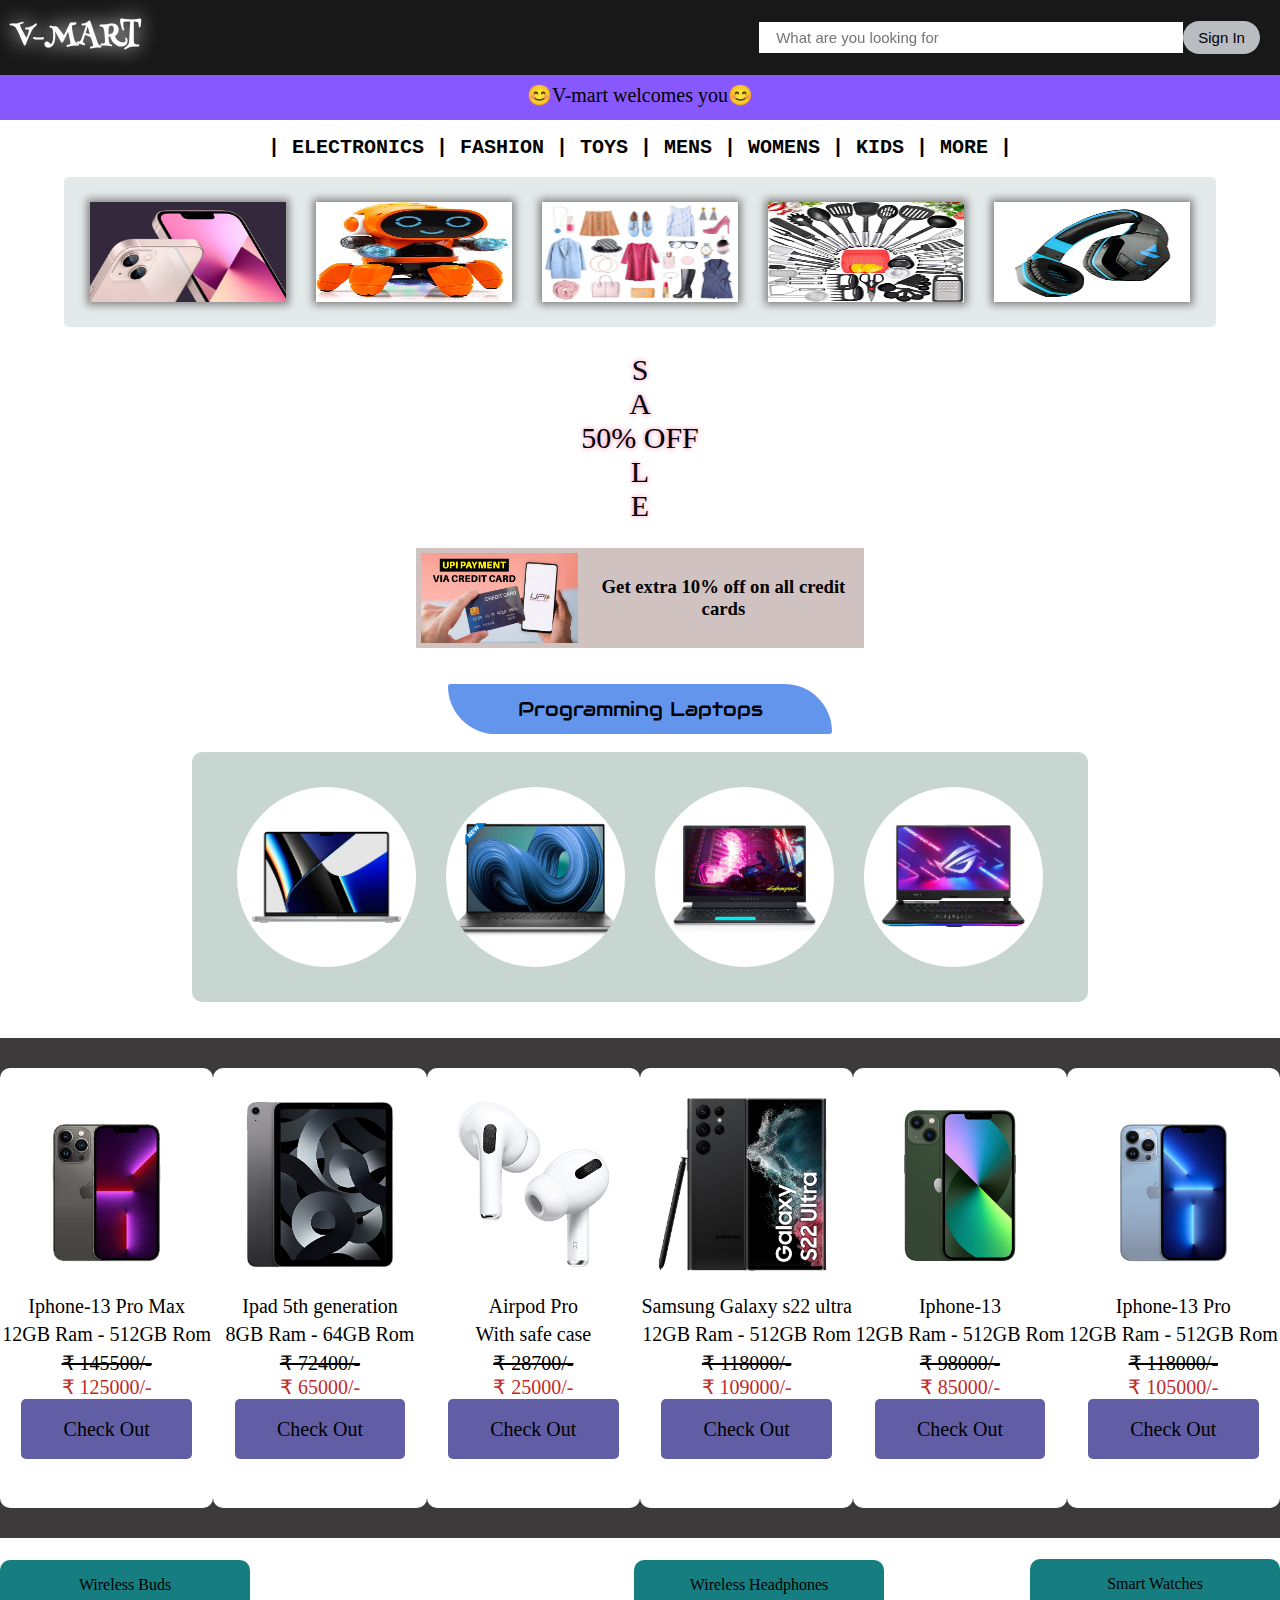
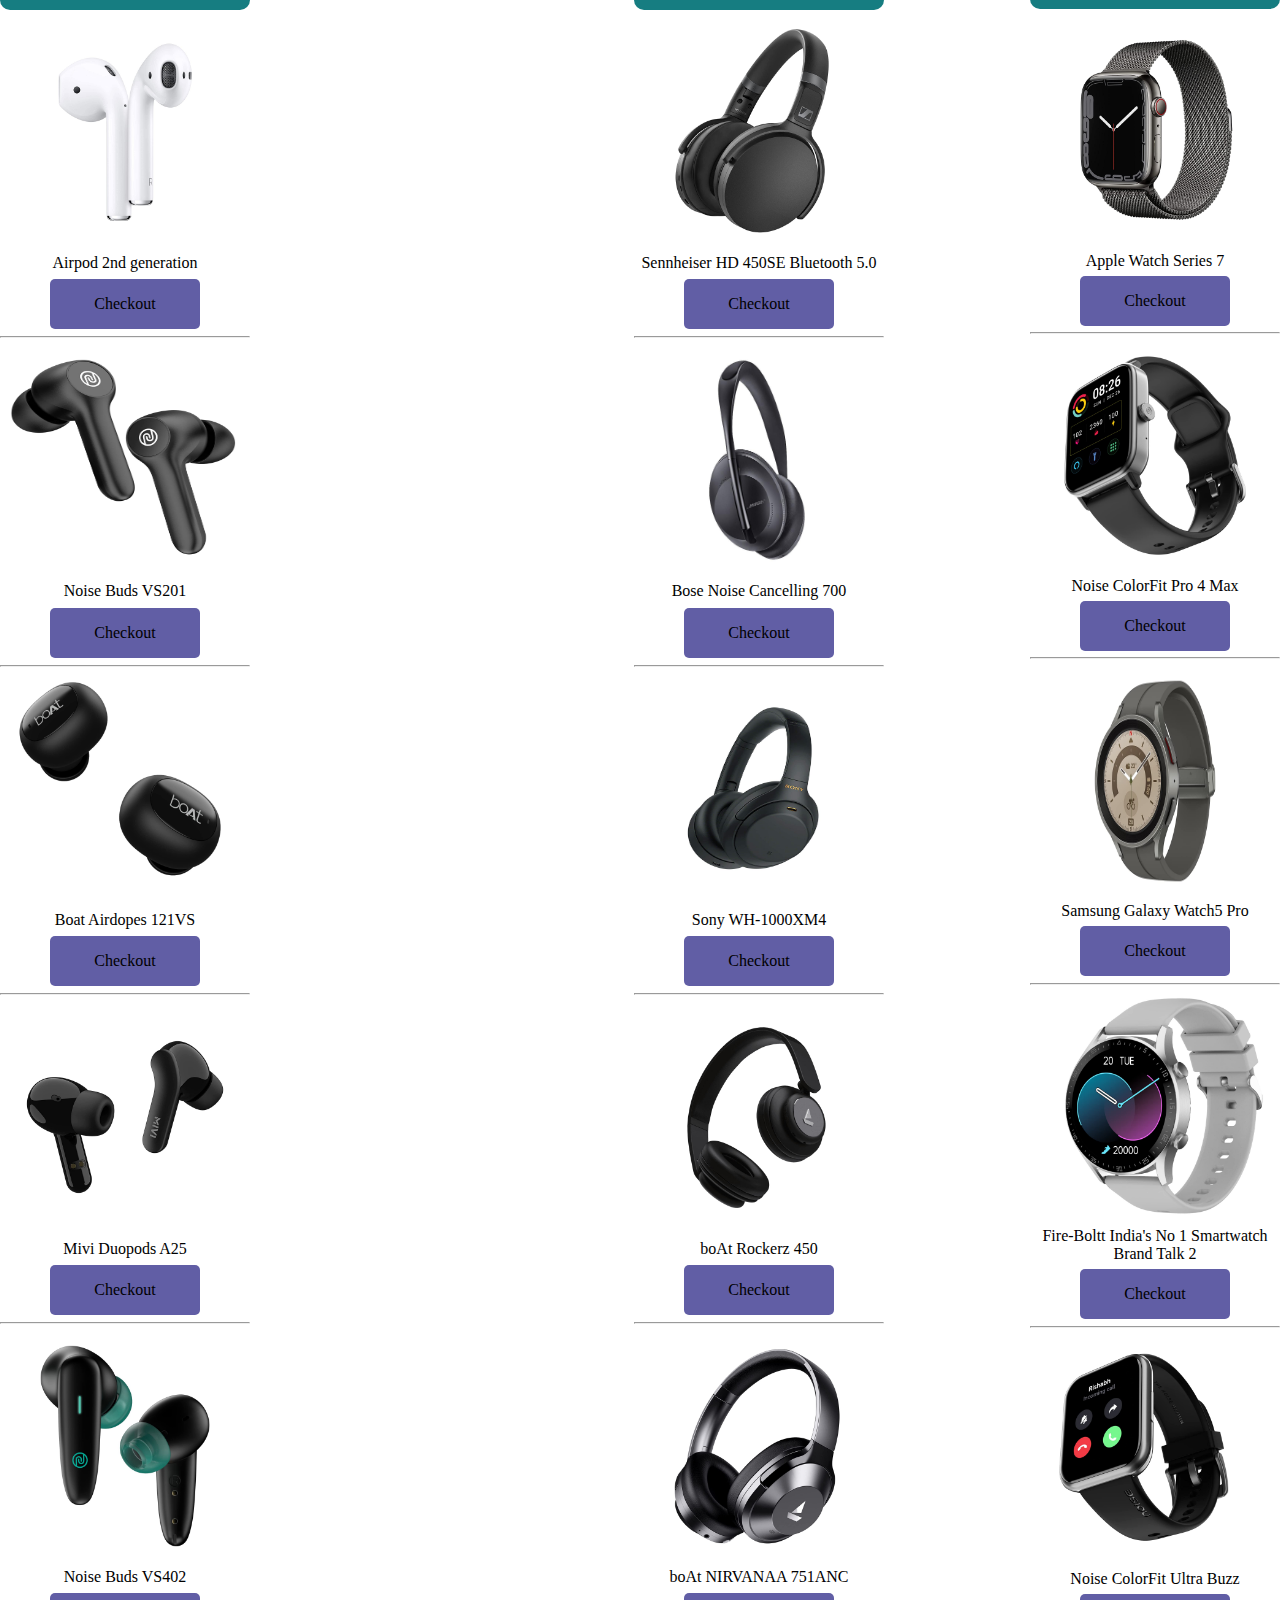
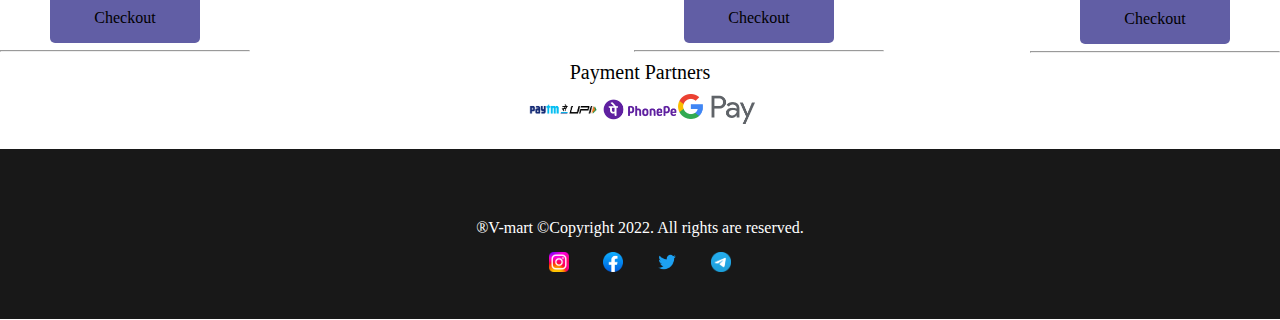
<file: index.html>
<!DOCTYPE html>
<html lang="en">

<head>
    <meta charset="UTF-8">
    <meta http-equiv="X-UA-Compatible" content="IE=edge">
    <meta name="viewport" content="width=device-width, initial-scale=1.0">
    <title>VMART</title>
    <link rel="icon" type="image/x-icon" href="images/squarePic_20220610_09463330.jpg">
    <link rel="stylesheet" href="home.css">
    <link rel="stylesheet" href="home2.css">
    <link rel="stylesheet" href="home3.css">
    <link rel="stylesheet" href="home4.css">
    <link rel="stylesheet" href="home5.css">
    <link rel="preconnect" href="https://fonts.googleapis.com">
    <link rel="preconnect" href="https://fonts.gstatic.com" crossorigin>
    <link href="https://fonts.googleapis.com/css2?family=Audiowide&display=swap" rel="stylesheet">
    <link href="https://fonts.googleapis.com/css2?family=Henny+Penny&display=swap" rel="stylesheet">
</head>

<body oncontextmenu="return false">
    <header>
        <div class="nav-bar left-nav1">
            <div>
                <h1>
                    <a href="index.html" class="left-nav2 vmart">V-MART</a>
                </h1>

            </div>
            <img src="images/icons8-search-64.png" alt="image" srcset="" class="icon">


            <form action="">
                <input type="text" placeholder="What are you looking for" class="search-box" />
            </form>

            <button class="button">

                <a href="sign-in.html" class="button2">Sign In</a>

            </button>
            <br>
        </div>
    </header>

    <br>
    <div class="design">
        <div>
            😊V-mart welcomes you😊
        </div>
    </div>
    <br>

    <div class="menu-width">
        <a href="https://www.amazon.in/electronics/b/?ie=UTF8&node=976419031&ref_=nav_cs_electronics" class="menu"
            target="_blank">| ELECTRONICS </a>
        <a href="https://www.amazon.in/gp/browse.html?node=6648217031&ref_=nav_cs_fashion" class="menu" target="_blank">
            | FASHION | </a>
        <a href="https://www.amazon.in/Home-Kitchen/b/?ie=UTF8&node=976442031&ref_=nav_cs_home" class="menu"
            target="_blank"> TOYS | </a>
        <a href="https://www.amazon.in/s?k=mens+tshirt&sprefix=mens%2Caps%2C236&ref=nb_sb_ss_pltr-ranker-retrain-acsession-acceptance_2_4"
            class="menu" target="_blank"> MENS | </a>
        <a href="https://www.amazon.in/" class="menu" target="_blank"> WOMENS | </a>
        <a href="https://www.amazon.in/b/?_encoding=UTF8&node=9361420031&ref_=sv_top_ap_mega_3" class="menu"
            target="_blank"> KIDS | </a>
        <a href="https://www.amazon.in/gp/bestsellers/?ref_=nav_cs_bestsellers" class="menu" target="_blank"> MORE |
        </a>
    </div>
    <br>
    <div class="item-div">
        <div class="items">
            <a href="https://www.apple.com/Iphone-13/specs/" target="_blank">
                <img src="images/mobile.png" height="100px" />
            </a>
        </div>
        <div class="items">
            <a href="https://www.amazon.in/" target="_blank">
                <img src="images/toy2.jpg" height="100px" />
            </a>
        </div>
        <div class="items">
            <a href="https://www.amazon.in/" target="_blank">
                <img src="images/clothing.jpg" height="100px" />
            </a>
        </div>
        <div class="items">
            <a href="https://www.amazon.in/" target="_blank">
                <img src="images/kitchen.jpg" height="100px" />
            </a>
        </div>
        <div class="items">
            <a href="https://www.amazon.in/" target="_blank">
                <img src="images/headphones.jpg" height="100px" />
            </a>
        </div>
    </div>
    <br>
    <div class="sale blinker">
        <div>
            S<br>A<br>50% OFF<br>L<br>E<br>
        </div>
    </div>
    <br>
    <div class="variety">
        <div class="card">
            <img src="images/card.jpg" height="90px" />
        </div>
        <h3>
            Get extra 10% off on all credit cards
        </h3>
    </div>
    <br>
    <br>
    <div class="laptop-heading">
        Programming Laptops
    </div>
    <br>
    <div class="laptop-main-div">
        <div class="laptops">

            <img src="images/laptop1.jpg" alt="image" title="Macbook Air m2">

        </div>
        <div class="laptops">

            <img src="images/laptop2.jpg" alt="image"
                title="Dell XPS 9720 Laptop, Intel i7-12700H, 16GB DDR4 & 1TB SSD">

        </div>
        <div class="laptops">

            <img src="images/laptop3.jpg" alt="image" title="Dell Alienware x15 R1 (2021) Intel i7-11800H 15.6 inches">

        </div>
        <div class="laptops">

            <img src="images/laptop4.jpg" alt="image"
                title="Asus Rog Strix Scar 15 (2022) 15.6 Inches 2K Wqhd 240Hz/3Ms">

        </div>
    </div>
    <br>
    <br>
    <div class="more-items">
        <div class="smart-phones">

            <img src="images/iphone13 pro max.jpg" alt="image">
            <div class="smart-phones-name">
                Iphone-13 Pro Max
            </div>
            <div class="specifications">
                12GB Ram - 512GB Rom
            </div>
            <strike class="strike">
                &#8377 145500/-
            </strike>
            <div class="price price-alert">
                &#8377 125000/-
            </div>
            <div class="checkout">
                Check Out
            </div>

        </div>
        <div class="smart-phones">

            <img src="images/ipad.jpg" alt="image">
            <div class="smart-phones-name">
                Ipad 5th generation
            </div>
            <div class="specifications">
                8GB Ram - 64GB Rom
            </div>
            <strike class="strike">
                &#8377 72400/-
            </strike>
            <div class="price price-alert">
                &#8377 65000/-
            </div>
            <div class="checkout">
                Check Out
            </div>

        </div>
        <div class="smart-phones">

            <img src="images/airpods.jpg" alt="image">
            <div class="smart-phones-name">
                Airpod Pro
            </div>
            <div class="specifications">
                With safe case
            </div>
            <strike class="strike">
                &#8377 28700/-
            </strike>
            <div class="price price-alert">
                &#8377 25000/-
            </div>
            <div class="checkout">
                Check Out
            </div>

        </div>
        <div class="smart-phones">

            <img src="images/samsung.jpg" alt="image">
            <div class="smart-phones-name">
                Samsung Galaxy s22 ultra
            </div>
            <div class="specifications">
                12GB Ram - 512GB Rom
            </div>
            <strike class="strike">
                &#8377 118000/-
            </strike>
            <div class="price price-alert">
                &#8377 109000/-
            </div>
            <div class="checkout">
                Check Out
            </div>

        </div>
        <div class="smart-phones">

            <img src="images/iphone13.jpg" alt="image">
            <div class="smart-phones-name">
                Iphone-13
            </div>
            <div class="specifications">
                12GB Ram - 512GB Rom
            </div>
            <strike class="strike">
                &#8377 98000/-
            </strike>
            <div class="price price-alert">
                &#8377 85000/-
            </div>
            <div class="checkout">
                Check Out
            </div>

        </div>
        <div class="smart-phones">

            <img src="images/iphone13 pro.jpg" alt="image">
            <div class="smart-phones-name">
                Iphone-13 Pro
            </div>
            <div class="specifications">
                12GB Ram - 512GB Rom
            </div>
            <strike class="strike">
                &#8377 118000/-
            </strike>
            <div class="price price-alert">
                &#8377 105000/-
            </div>
            <div class="checkout">
                Check Out
            </div>

        </div>

    </div>
    <br>
    <div class="buds-div">
        <div class="buds-heading">
            Wireless Buds
        </div>
        <!-- Buds Heading ^ -->
        <img src="images/bud1.jpg" alt="image" srcset="" class="buds">
        <div class="buds-specs">
            Airpod 2nd generation
        </div>
        <div class="buds-checkout">
            <a href="https://www.flipkart.com/apple-airpods-2nd-gen-charging-case-bluetooth-headset-mic/div/itm8f1b2b0173ce4?pid=ACCFF2R85H8YG4WH&lid=LSTACCFF2R85H8YG4WHVYNGWK&marketplace=FLIPKART&q=airpods&store=0pm%2Ffcn%2F821%2Fa7x%2F2si&spotlightTagId=BestsellerId_0pm%2Ffcn%2F821%2Fa7x%2F2si&srno=s_1_1&otracker=AS_QueryStore_OrganicAutoSuggest_3_5_sc_na_na&otracker1=AS_QueryStore_OrganicAutoSuggest_3_5_sc_na_na&fm=search-autosuggest&iid=f4e17bdc-bd9a-4184-b35a-4fd6bc00b0f5.ACCFF2R85H8YG4WH.SEARCH&ppt=sp&ppn=sp&ssid=22zyajgd3k0000001662098489336&qH=b138a01d28163f61"
                class="text-decoration" target="_blank">Checkout</a>
        </div>
        <!-- Bud1 ^ -->
        <hr>

        <img src="images/bud2.jpg" alt="image" srcset="" class="buds">
        <div class="buds-specs">
            Noise Buds VS201
        </div>
        <div class="buds-checkout">
            <a href="https://www.amazon.in/Noise-Wireless-Equalizer-Resistance-Bluetooth/dp/B098R2XKM3/ref=sr_1_3?crid=2313013RVWJRT&keywords=noise+earbuds&qid=1662098555&sprefix=%2Caps%2C55&sr=8-3"
                class="text-decoration" target="_blank">Checkout</a>
        </div>
        <!-- Bud2 ^ -->
        <hr>

        <img src="images/bud3.jpg" alt="image" srcset="" class="buds">
        <div class="buds-specs">
            Boat Airdopes 121VS
        </div>
        <div class="buds-checkout">
            <a href="https://www.amazon.in/Airdopes-121v2-Bluetooth-Immersive-Assistant/dp/B08JQN8DGZ/ref=sr_1_3?keywords=boat%2Bairdopes&qid=1662098708&sprefix=boat%2Bair%2Caps%2C281&sr=8-3&th=1"
                class="text-decoration" target="_blank">Checkout</a>
        </div>
        <!-- Bud3 ^ -->
        <hr>

        <img src="images/bud4.jpg" alt="image" srcset="" class="buds">
        <div class="buds-specs">
            Mivi Duopods A25
        </div>
        <div class="buds-checkout">
            <a href="https://www.amazon.in/Mivi-Wireless-Bluetooth-Immersive-Powerful/dp/B08ZYNXS5V/ref=sr_1_3?keywords=mivi+earbuds&qid=1662100273&sprefix=mi%2Caps%2C199&sr=8-3"
                class="text-decoration" target="_blank">Checkout</a>
        </div>
        <!-- Bud4 ^ -->
        <hr>

        <img src="images/bud5.jpg" alt="image" srcset="" class="buds">
        <div class="buds-specs">
            Noise Buds VS402
        </div>
        <div class="buds-checkout">
            <a href="https://www.amazon.in/Noise-Wireless-Instacharge-Bluetooth-Breathing/dp/B0B217Z5VK/ref=sr_1_6?crid=16SKB2PKKGGA6&keywords=noise+earbuds&qid=1662100368&sprefix=%2Caps%2C252&sr=8-6"
                class="text-decoration" target="_blank">Checkout</a>
        </div>
        <!-- Bud5 ^ -->
        <hr>

    </div>

    <div class="headphone-div">
        <div class="headphone-heading">
            Wireless Headphones
        </div>
        <!-- Headphone Heading ^ -->
        <img src="images/headphone1.jpg" alt="image" srcset="" class="headphones">
        <div class="headphones-specs">
            Sennheiser HD 450SE Bluetooth 5.0
        </div>
        <div class="headphones-checkout">
            <a href="https://www.amazon.in/Sennheiser-HD-450SE-Headphones-Black/dp/B09325WTV5/ref=sr_1_1_sspa?crid=22KSX5SWV3GBA&keywords=sennheiser+headphone&qid=1662096525&sprefix=%2Caps%2C182&sr=8-1-spons&psc=1"
                class="text-decoration" target="_blank">Checkout</a>
        </div>
        <!-- Headphone1 ^ -->
        <hr>

        <img src="images/headphone2.jpg" alt="image" srcset="" class="headphones">
        <div class="headphones-specs">
            Bose Noise Cancelling 700
        </div>
        <div class="headphones-checkout">

            <a href="https://www.amazon.in/Bose-Noise-Cancelling-Headphones-Black/dp/B07Q9MJKBV/ref=sr_1_5?crid=18Q4Q5PV0EMP1&keywords=bose+headphones&qid=1662097595&sprefix=%2Caps%2C232&sr=8-5"
                class="text-decoration" target="_blank">
                Checkout</a>
        </div>
        <!-- Headphone2 ^ -->
        <hr>

        <img src="images/headphone3.jpg" alt="image" srcset="" class="headphones">
        <div class="headphones-specs">
            Sony WH-1000XM4
        </div>
        <div class="headphones-checkout">
            <a href="https://www.amazon.in/Sony-WH-1000XM4-Cancelling-Headphones-Bluetooth/dp/B0863TXGM3/ref=sr_1_1_sspa?crid=2SVV93OPDWUR6&keywords=sony+headphones&qid=1662097724&sprefix=%2Caps%2C217&sr=8-1-spons&psc=1"
                class="text-decoration" target="_blank">Checkout</a>
        </div>
        <!-- Headphone3 ^ -->
        <hr>

        <img src="images/headphone4.jpg" alt="image" srcset="" class="headphones">
        <div class="headphones-specs">
            boAt Rockerz 450
        </div>
        <div class="headphones-checkout">
            <a href="https://www.amazon.in/Rockerz-450-Wireless-Bluetooth-Headphone/dp/B07PR1CL3S/ref=sr_1_omk_2?crid=3HKI4FDSOM9FN&keywords=boat+headphones&qid=1662097800&sprefix=%2Caps%2C198&sr=8-2"
                class="text-decoration" target="_blank">Checkout</a>
        </div>
        <!-- Headphone4 ^ -->
        <hr>

        <img src="images/headphone5.jpg" alt="image" srcset="" class="headphones">
        <div class="headphones-specs">
            boAt NIRVANAA 751ANC
        </div>
        <div class="headphones-checkout">
            <a href="https://www.amazon.in/boAt-Cancelling-Bluetooth-Headphones-Immersive/dp/B09MTRDQB5/ref=sr_1_12?crid=3HKI4FDSOM9FN&keywords=boat+headphones&qid=1662097800&sprefix=%2Caps%2C198&sr=8-12"
                class="text-decoration" target="_blank">Checkout</a>
        </div>
        <!-- Headphone5 ^ -->
        <hr>

    </div>
    <div class="watch-div">
        <div class="watch-heading">
            Smart Watches
        </div>
        <!-- Watch Heading ^ -->
        <img src="images/watch1.jpg" alt="image" srcset="" class="watches">
        <div class="watches-specs">
            Apple Watch Series 7
        </div>
        <div class="watches-checkout">
            <a href="https://www.amazon.in/Apple-Watch-GPS-Cellular-45mm/dp/B09HHHGM66/ref=sr_1_18?crid=LDWFUO22VIQG&keywords=apple+watch&qid=1662129570&sprefix=%2Caps%2C249&sr=8-18"
                class="text-decoration" target="_blank">Checkout</a>
        </div>
        <!-- Watch1 ^ -->
        <hr>

        <img src="images/watch2.jpg" alt="image" srcset="" class="watches">
        <div class="watches-specs">
            Noise ColorFit Pro 4 Max
        </div>
        <div class="watches-checkout">
            <a href="https://www.amazon.in/Noise-ColorFit-Bluetooth-Detection-Productivity/dp/B09Y1LJX1G/ref=sr_1_5?crid=3OEWXQ9WI5GD2&keywords=noise+smart+watches+pro+4&qid=1662129733&sprefix=%2Caps%2C154&sr=8-5"
                class="text-decoration" target="_blank">Checkout</a>
        </div>
        <!-- Watch2 ^ -->
        <hr>

        <img src="images/watch3.jpg" alt="image" srcset="" class="watches">
        <div class="watches-specs">
            Samsung Galaxy Watch5 Pro
        </div>
        <div class="watches-checkout">
            <a href="https://www.amazon.in/Samsung-Bluetooth-Titanium-Compatible-Android/dp/B0B99RNZC4/ref=sr_1_19?crid=2EBKICTKLXGTE&keywords=samsung%2Bsmart%2Bwatch&qid=1662129886&sprefix=%2Caps%2C236&sr=8-19&th=1"
                class="text-decoration" target="_blank">Checkout</a>
        </div>
        <!-- Watch3 ^ -->
        <hr>

        <img src="images/watch4.jpg" alt="image" srcset="" class="watches">
        <div class="watches-specs">
            Fire-Boltt India's No 1 Smartwatch Brand Talk 2
        </div>
        <div class="watches-checkout">
            <a href="https://www.amazon.in/Fire-Boltt-Smartwatch-Bluetooth-Calling-Assistance/dp/B09YV3K34W/ref=sr_1_12_sspa?crid=1XNNNGJKRFKBK&keywords=boat%2Bsmart%2Bwatch&qid=1662222678&sprefix=%2Caps%2C197&sr=8-12-spons&th=1"
                class="text-decoration" target="_blank">Checkout</a>
        </div>
        <!-- Watch4 ^ -->
        <hr>

        <img src="images/watch5.jpg" alt="image" srcset="" class="watches">
        <div class="watches-specs">
            Noise ColorFit Ultra Buzz
        </div>
        <div class="watches-checkout">
            <a href="https://www.amazon.in/Noise-ColorFit-Bluetooth-Resolution-Smartwatch/dp/B09NC1FX43/ref=sr_1_9?crid=1LGOR5C55UXLA&keywords=noise+smart+watches&qid=1662223712&sprefix=%2Caps%2C202&sr=8-9"
                class="text-decoration" target="_blank">Checkout</a>
        </div>
        <!-- Watch5 ^ -->
        <hr>
    </div>
    <div class="payment">
        <div>
            Payment Partners
        </div>
    </div>
    <div class="payment-logo">
        <img src="images/paytm.png" alt="image" srcset="">
        <img src="images/phonepe_logo.svg.png" alt="image" srcset="">
        <img src="images/google_pay_logo.svg.png" alt="image" srcset="">
    </div>

    <footer class="bottom-container">
        <p>®V-mart ©Copyright 2022. All rights are reserved.</p>
        <ol>
            <li>
                <a href="https://www.instagram.com/" target="_blank">
                    <img src="images/instagram.png" alt="" srcset="" class="accounts">
                </a>
            </li>
            <li>
                <a href="https://www.facebook.com/" target="_blank">
                    <img src="images/facebook.png" alt="" srcset="" class="accounts">
                </a>
            </li>
            <li>
                <a href="https://twitter.com/" target="_blank">
                    <img src="images/twitter.png" alt="" srcset="" class="accounts">
                </a>
            </li>
            <li>
                <a href="https://telegram.org/" target="_blank">
                    <img src="images/telegram.png" alt="" srcset="" class="accounts">
                </a>
            </li>
        </ol>
    </footer>
</body>

</html>
</file>
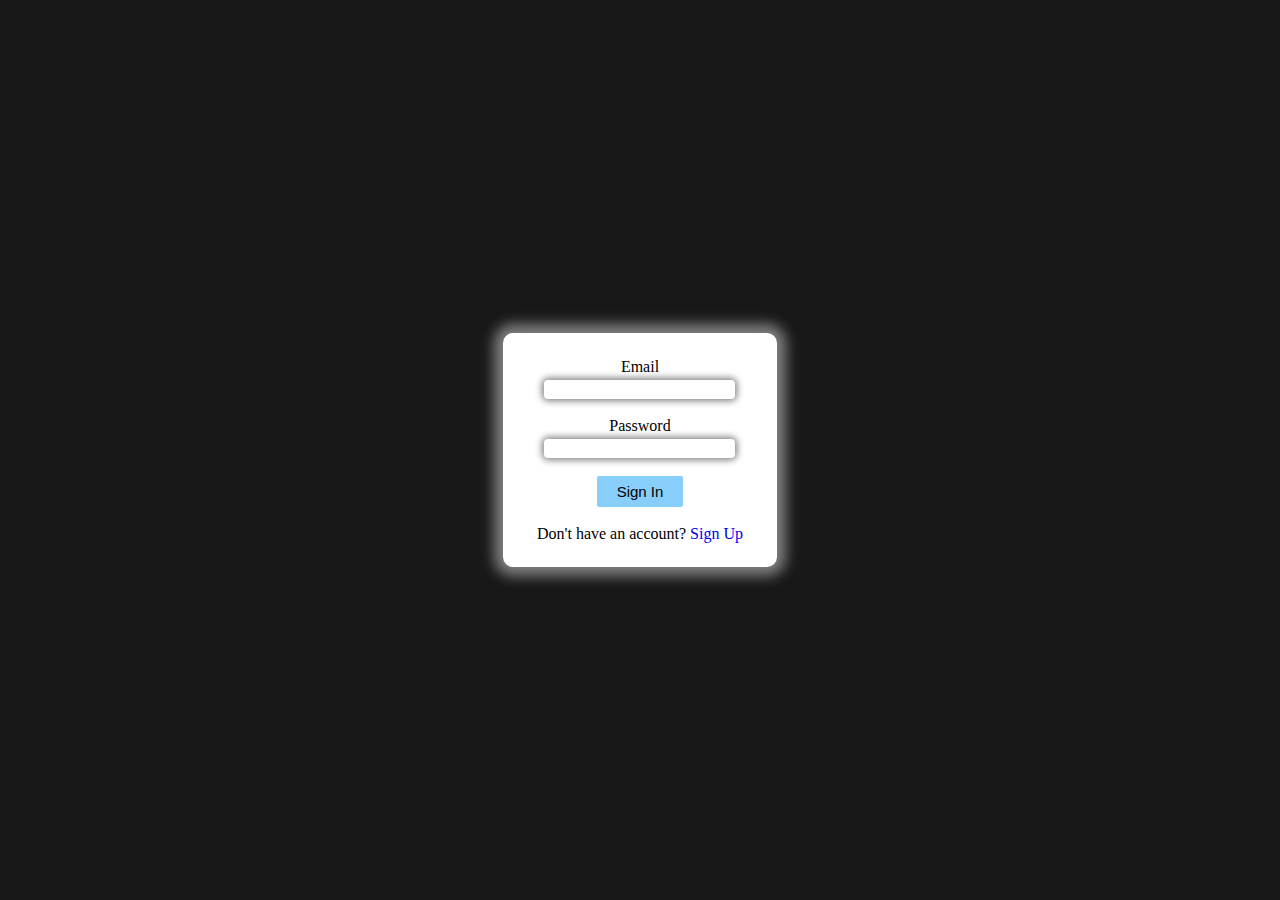
<file: sign-in.html>
<!DOCTYPE html>
<html lang="en">

<head>
    <meta charset="UTF-8">
    <meta http-equiv="X-UA-Compatible" content="IE=edge">
    <meta name="viewport" content="width=device-width, initial-scale=1.0">
    <title>Sign in</title>
    <link rel="icon" type="image/x-icon" href="images/squarePic_20220610_09463330.jpg">
    <link rel="stylesheet" href="sign-in.css">
</head>

<body>
    <div class="sign-in-box">
        <form action="index.html" enctype="text/plain">
            <label for="Email">Email</label>
            <br>
            <input type="email" name="Email" required="" autofocus class="text-box" autocomplete="off" />
            <br>
            <br>
            <label for="Password">Password</label>
            <br>
            <input type="password" name="Password" required="" class="text-box" />
            <br>
            <br>
            <input type="submit" value="Sign In" class="button" />
            <br>
            <br>
            Don't have an account?
            <a href="sign-up.html" class="href">Sign Up</a>
        </form>
    </div>
</body>

</html>
</file>
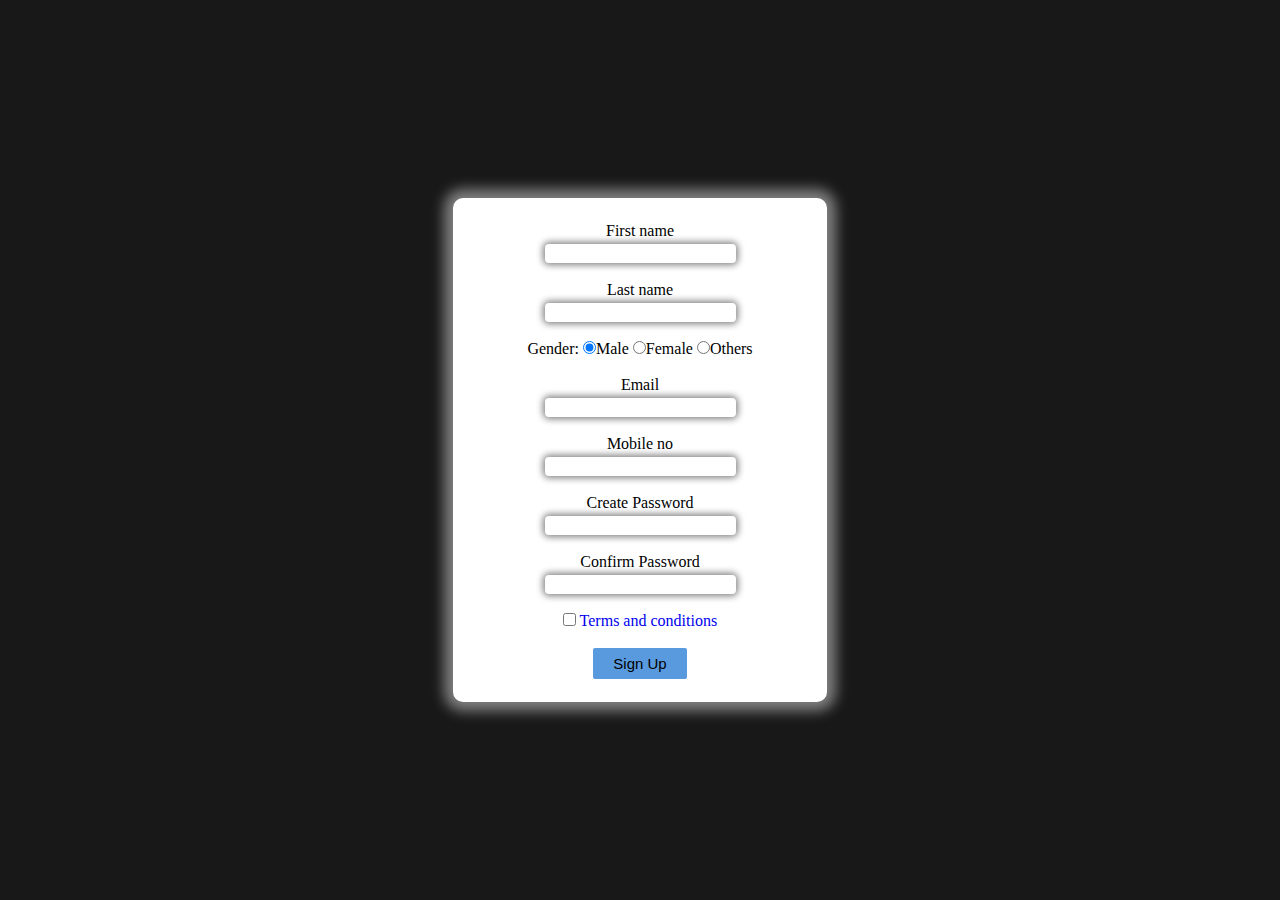
<file: sign-up.html>
<!DOCTYPE html>
<html lang="en">

<head>
    <meta charset="UTF-8">
    <meta http-equiv="X-UA-Compatible" content="IE=edge">
    <meta name="viewport" content="width=device-width, initial-scale=1.0">
    <title>Sign up</title>
    <link rel="icon" type="image/x-icon" href="images/squarePic_20220610_09463330.jpg">
    <link rel="stylesheet" href="sign-up.css">
</head>

<body>
    <div class="sign-up-box">
        <form action="sign-in.html" enctype="text/plain">
            <label for="First name">First name</label>
            <br>
            <input type="text" name="First name" autofocus required class="text-box" autocomplete="off" />
            <br>
            <br>
            <label for="Last name">Last name</label>
            <br>
            <input type="text" name="Last name" required class="text-box" autocomplete="off" />
            <br>
            <br>
            <label for="Gender">Gender:</label>
            <input type="radio" name="Gender" checked />Male
            <input type="radio" name="Gender" />Female
            <input type="radio" name="Gender" />Others
            <br>
            <br>
            <label for="Email">Email</label>
            <br>
            <input type="email" name="Email" required class="text-box" autocomplete="off" />
            <br>
            <br>
            <label for="Mobile no">Mobile no</label>
            <br>
            <input type="tel" name="tel" required class="text-box" autocomplete="off" />
            <br>
            <br>
            <label for="Create Password">Create Password</label>
            <br>
            <input type="password" name="Create Password" required class="text-box" />
            <br>
            <br>
            <label for="Confirm Password">Confirm Password</label>
            <br>
            <input type="password" name="Confirm Password" required class="text-box" />
            <br>
            <br>
            <input type="checkbox" name="" required />
            <a href="Terms and conditions" class="terms-and-conditions">Terms and conditions</a>
            <br>
            <br>
            <input type="submit" value="Sign Up" class="button" />
        </form>

    </div>
</body>

</html>
</file>
<file: home.css>
* {
    margin: 0%;
    padding: 0%;
    width: 100%;
    box-sizing: content-box;
}

.nav-bar {
    height: 75px;
    width: 100%;
    background-color: #181818;
    /* font-family: 'Audiowide', cursive; */
    font-family: 'Henny Penny', cursive;
    font-size: 15px;
    text-decoration: none;
    position: fixed;
    display: flex;
    /* justify-content: center; */
    align-items: center;
    z-index: 1;

}

.left-nav1 {
    text-indent: 10px;
}

.left-nav2 {
    text-decoration: none;
    color: white;
    text-shadow: 0px 0px 20px #fff;
}

.button {
    display: flex;
    border: 5px rgb(185, 188, 192);
    font-size: 15px;
    color: black;
    background-color: rgb(185, 188, 192);
    width: 130px;
    padding: 8px 10px;
    border-radius: 20px;
    margin-right: 10px;
    cursor: pointer;
    /* left: 1420px; */
}

.button:hover {
    background-color: #fff;
    transform: scale(1.1);
}

.button2 {
    text-decoration: none;
    color: black;
}

.icon {
    position: absolute;
    left: 80.1rem;
    padding-left: 15px;
    margin-left: 2px;
    height: 25px;
    width: 25px;
    cursor: pointer;
}

.search-box {
    display: flex;
    font-size: 15px;
    border: 2px solid white;
    padding: 5px 40px 5px 15px;
    width: 365px;
    margin-left: 200px;
    outline: none;

}

.design {
    width: 100%;
    height: 50px;
    background-color: #8758FF;
    position: absolute;
    top: 70px;
    /* z-index:  1; */
    display: flex;
    align-items: center;
    text-align: center;
    font-size: 20px;
    font-family: cursive;
}

.menu-width {
    width: 100%;
    margin-top: 100px;
    text-align: center;
}

.menu {
    text-decoration: none;
    cursor: pointer;
    color: black;
    font-family: monospace;
    font-weight: bold;
    font-size: 20px;
}

.item-div {
    height: 150px;
    width: 90%;
    display: flex;
    align-items: center;
    justify-content: center;
    background-color: rgb(228, 233, 234);
    border-radius: 5px;
    margin: auto;
}

.items {
    display: flex;
    width: 17%;
    height: 100px;
    margin: 0px 15px;
    box-shadow: 0px 0px 8px 3px grey;

}

.items:hover {
    transform: scale(1.1);
}
</file>
<file: home2.css>
.sale {
    width: 120px;
    height: 185px;
    margin: auto;
    text-align: center;
    font-size: 30px;
    display: flex;
    align-items: center;
}

.blinker {
    animation: blinker 1.0s linear infinite;
    text-shadow: 0px 0px 5px red;
    text-shadow: 0px 0px 5px rgb(205, 249, 6);
    text-shadow: 0px 0px 5px rgb(28, 130, 130);
    text-shadow: 0px 0px 5px rgb(5, 141, 41);
    text-shadow: 0px 0px 5px rgb(95, 65, 165);
    text-shadow: 0px 0px 5px rgba(168, 37, 37, 0.83);
    text-shadow: 0px 0px 5px rgb(235, 227, 11);
    text-shadow: 0px 0px 5px rgb(58, 211, 150);
    text-shadow: 0px 0px 5px rgb(165, 42, 33);
    text-shadow: 0px 0px 5px rgb(60, 21, 186);
    text-shadow: 0px 0px 5px rgb(240, 113, 161);
}

@keyframes blinker {
    0% {
        color: red;
        font-size: 30px;
        /* transform: rotateZ(360deg); */
    }

    10% {
        color: rgb(205, 249, 6);
    }

    20% {
        color: rgb(28, 130, 130);
        font-size: 25px;
    }

    30% {
        color: rgb(5, 141, 41);
    }

    40% {
        color: rgb(95, 65, 165);
        font-size: 20px;
    }

    50% {
        color: rgba(168, 37, 37, 0.83);
    }

    60% {
        color: rgb(235, 227, 11);
        font-size: 15px;
    }

    70% {
        color: rgb(58, 211, 150);
    }

    80% {
        color: rgb(165, 42, 33);
        font-size: 10px;
    }

    90% {
        color: rgb(60, 21, 186);
    }

    100% {
        color: rgb(240, 113, 161);
        font-size: 30px;
    }
}

.variety {
    width: 35%;
    height: 100px;
    background-color: rgb(209, 194, 194);
    margin: auto;
    display: flex;
    align-items: center;
    text-align: center;

}

.card {
    width: 250px;
    height: 90px;
    padding: 0px 5px;
}

.laptop-heading {
    width: 30%;
    height: 50px;
    background-color: cornflowerblue;
    font-family: 'Audiowide', cursive;
    display: flex;
    justify-content: center;
    align-items: center;
    margin: auto;
    font-size: 20px;
    border-radius: 5px 100px;
}

.laptop-main-div {
    height: 250px;
    width: 70%;
    background-color: rgb(199, 214, 209);
    display: flex;
    justify-content: center;
    border-radius: 10px;
    margin: auto;

}

.laptops {
    width: 20%;
    height: auto;
    padding: 0px 15px;
    display: flex;
    align-items: center;
    border-radius: 10px;
    cursor: pointer;

}

.laptops img {
    border-radius: 50%;
}

.laptops img:hover {
    transform: scale(1.1);
    border-radius: 10px;

}

.bottom-container {
    width: 100%;
    height: 100px;
    margin-top: 20px;
    padding-top: 70px;
    background-color: #181818;
    color: #fff;
    display: inline-block;
    /* align-items: center;
    justify-content: center; */
    text-align: center;

}
ol li{
    display: initial;
    align-items: center;
    justify-content: center;
    padding: 0px 10px;
}
ol li a{
    text-decoration: none;
}
.accounts {
    width: 20px;
    height: 20px;
    padding: 15px 5px;
    cursor: pointer;
    display: inline-flex;
}
.accounts:hover{
    position: relative;
    bottom: 2px;
}
</file>
<file: home3.css>
.more-items {
    width: 100%;
    height: 500px;
    background-color: #3c3a3a;
    display: flex;
    align-items: center;
    overflow: hidden;
}

.smart-phones {
    width: 20%;
    height: 430px;
    background-color: #fff;
    padding-top: 10px;
    border-radius: 10px;
}

/* .smart-phones:hover {
    transform: scale(1.1);
    height: 410px;
} */

.smart-phones-name {
    display: flex;
    justify-content: center;
    font-size: 20px;
}

.specifications {
    display: flex;
    justify-content: center;
    font-size: 20px;
    padding: 5px 0px;
}

.price,
.strike {
    display: flex;
    justify-content: center;
    font-size: 20px;
}

.price-alert {
    color: rgb(194, 42, 42);
    animation: price-alert 0.9s linear infinite;
}

@keyframes price-alert {
    50% {
        opacity: 0;
    }
}

.checkout {
    width: 80%;
    height: 50px;
    display: flex;
    justify-content: center;
    align-items: center;
    margin: auto;
    font-size: 20px;
    padding: 5px 0px;
    background-color: rgb(97, 94, 165);
    cursor: pointer;
    border-radius: 5px;
}

.checkout:hover {
    background-color: rgb(81, 77, 162);
}
</file>
<file: home4.css>
/* 

    BUDS CSS
 
*/


.buds-div {
    width: 250px;
    height: 1700px;
    background-color: #fff;
    flex-wrap: wrap;
    display: inline-flex;
    align-items: center;
    justify-content: center;
    float: left;
}

.buds-heading {
    width: 250px;
    height: 50px;
    background-color: rgb(22, 125, 129);
    display: flex;
    justify-content: center;
    align-items: center;
    border-radius: 10px;
}

.buds {
    width: 230px;
    height: 230px;
}

.buds-specs {
    text-align: center;
}

.buds-checkout {
    height: 50px;
    width: 150px;
    border-radius: 5px;
    background-color: rgb(97, 94, 165);
    display: flex;
    align-items: center;
    text-align: center;
    justify-content: center;
    cursor: pointer;

}

.buds-checkout:hover {
    background-color: rgb(81, 77, 162);
}


/* text decoration for all checkouts */
.text-decoration {
    height: 50px;
    width: 150px;
    border-radius: 5px;
    display: flex;
    align-items: center;
    text-align: center;
    justify-content: center;
    text-decoration: none;
    color: black;
}

/*  */



/* 
         
      HEADPHONES CSS

*/


.headphone-div {
    width: 250px;
    height: 1700px;
    background-color: #fff;
    flex-wrap: wrap;
    display: inline-flex;
    align-items: center;
    justify-content: center;
    margin-left: 24em;
}

.headphone-heading {
    width: 250px;
    height: 50px;
    background-color: rgb(22, 125, 129);
    display: flex;
    align-items: center;
    justify-content: center;
    border-radius: 10px;
}

.headphones {
    width: 230px;
    height: 230px;
}

.headphones-specs {
    text-align: center;
}

.headphones-checkout {
    height: 50px;
    width: 150px;
    border-radius: 5px;
    background-color: rgb(97, 94, 165);
    display: flex;
    text-align: center;
    align-items: center;
    justify-content: center;
    cursor: pointer;
}

.headphones-checkout:hover {
    background-color: rgb(81, 77, 162);
}

/* 

     WATCHES CSS

 */
.watch-div {
    width: 250px;
    height: 1700px;
    background-color: #fff;
    flex-wrap: wrap;
    display: inline-flex;
    align-items: center;
    justify-content: center;
    float: right;
}

.watch-heading {
    width: 250px;
    height: 50px;
    background-color: rgb(22, 125, 129);
    display: flex;
    align-items: center;
    justify-content: center;
    border-radius: 10px;
}

.watches {
    width: 230px;
    height: 230px;
}

.watches-specs {
    text-align: center;
}

.watches-checkout {
    height: 50px;
    width: 150px;
    border-radius: 5px;
    background-color: rgb(97, 94, 165);
    display: flex;
    text-align: center;
    align-items: center;
    justify-content: center;
    cursor: pointer;
}

.watches-checkout:hover {
    background-color: rgb(81, 77, 162);
}
</file>
<file: home5.css>
.payment{
    padding: 5px 0px;
    font-size: 20px;
    text-align: center;
}
.payment-logo{
    display: flex;
    align-items: center;
    justify-content: center;
    padding: 5px 0px;
    margin: auto;
    width: 6%;
}
</file>
<file: sign-in.css>
* {
    margin: 0;
    padding: 0;
}

body {
    display: flex;
    align-items: center;
    justify-content: center;
    min-height: 100vh;
    background-color: #181818;
}

.sign-in-box {
    height: 230px;
    width: 270px;
    border: 2px solid white;
    background-color: #fff;
    display: flex;
    text-align: center;
    align-items: center;
    justify-content: center;
    box-shadow: 0px 0px 13px 9px grey;
    border-radius: 10px;

}

/* input[type="email"]:invalid {
    border: 2px solid red;
}

input[type="email"]:valid {
    border: 2px solid green;
} */

.text-box {
    border: 2px solid white;
    box-shadow: 0px 0px 7px 2px grey;
    border-radius: 4px;
    padding: 0px 5px;
    margin-top: 4px;
    outline: none;
}

.button {
    border: 5px;
    border-radius: 2px;
    font-size: 15px;
    color: black;
    padding: 7px 20px;
    cursor: pointer;
    background-color: lightskyblue;

}

.button:hover {
    background-color: rgb(111, 179, 222);
}

.href {
    text-decoration: none;
}
</file>
<file: sign-up.css>
* {
    margin: 0;
    padding: 0;
}

body {
    display: flex;
    align-items: center;
    justify-content: center;
    min-height: 100vh;
    background-color: #181818;
}

.sign-up-box {
    height: 500px;
    width: 370px;
    border: 2px solid white;
    background-color: #fff;
    display: flex;
    text-align: center;
    align-items: center;
    justify-content: center;
    box-shadow: 0px 0px 13px 9px grey;
    border-radius: 10px;
}

.text-box {
    border: 2px solid white;
    box-shadow: 0px 0px 7px 2px grey;
    border-bottom-left-radius: 8px;
    border-radius: 4px;
    padding: 0px 5px;
    margin-top: 4px;
    outline: none;
}

.button {
    border: 5px;
    border-radius: 2px;
    font-size: 15px;
    color: black;
    padding: 7px 20px;
    cursor: pointer;
    background-color: rgb(89, 154, 223);

}

.button:hover {
    background-color: rgb(73, 130, 191);
}

.terms-and-conditions {
    text-decoration: none;
}
</file>
